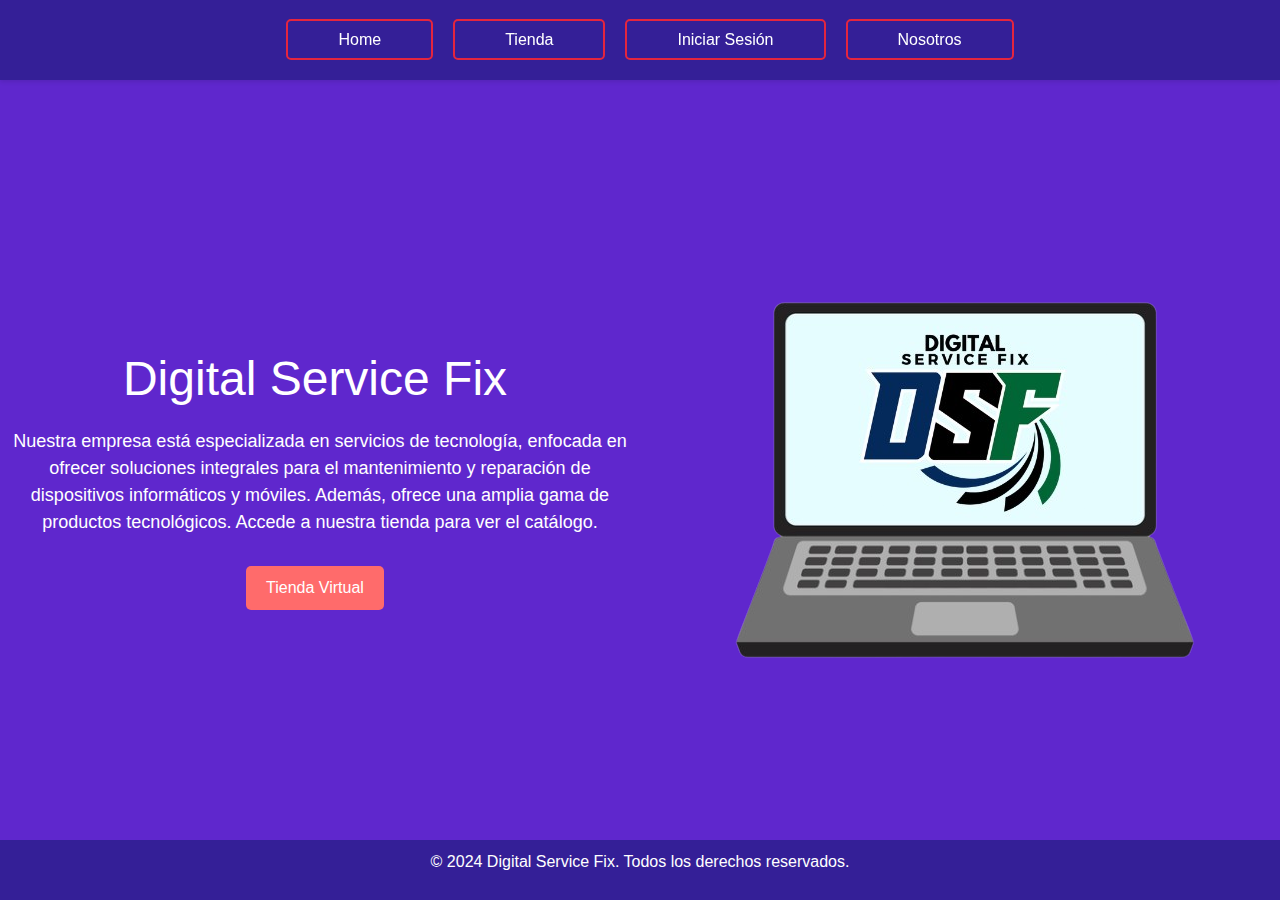
<file: index.html>
<!DOCTYPE html>
<html lang="es">
<head>
    <meta charset="UTF-8">
    <meta name="viewport" content="width=device-width, initial-scale=1.0">
    <title>Digital Service Fix</title>
    <link href="https://cdn.jsdelivr.net/npm/bootstrap@5.3.3/dist/css/bootstrap.min.css" rel="stylesheet" integrity="sha384-QWTKZyjpPEjISv5WaRU9OFeRpok6YctnYmDr5pNlyT2bRjXh0JMhjY6hW+ALEwIH" crossorigin="anonymous">
    <link rel="stylesheet" href="./source/style/style index.css">
    <link rel="shortcut icon" href="./source/img/loogB.png" type="image/x-icon">
</head>
<body>
    <header>
        <div class="navbar">
            <nav>
                <ul>
                    <li><a href="#">Home</a></li>
                    <li><a href="./source/Store.html">Tienda</a></li>
                    <li><a href="./source/login.html">Iniciar Sesión</a></li>
                    <li><a href="./source/nosotros.html">Nosotros</a></li>
                </ul>
            </nav>
        </div>
    </header>
    <main>
        <div class="content">
            <div class="text">
                <h1>Digital Service Fix</h1>
                <p>
                    Nuestra empresa está especializada en servicios de tecnología, enfocada en ofrecer soluciones integrales
                    para el mantenimiento y reparación de dispositivos informáticos y móviles. Además, ofrece una amplia gama
                    de productos tecnológicos. Accede a nuestra tienda para ver el catálogo.
                </p>
                <a href="./source/Store.html" class="btn">Tienda Virtual</a>
            </div>
            <div class="image">
                <img src="./source/img/Laptop_DSF-removebg-preview.png" alt="Digital Service Fix">
            </div>
        </div>
    </main>
    <footer>
        <p>&copy; 2024 Digital Service Fix. Todos los derechos reservados.</p>
    </footer>
</body>
</html>
</file>
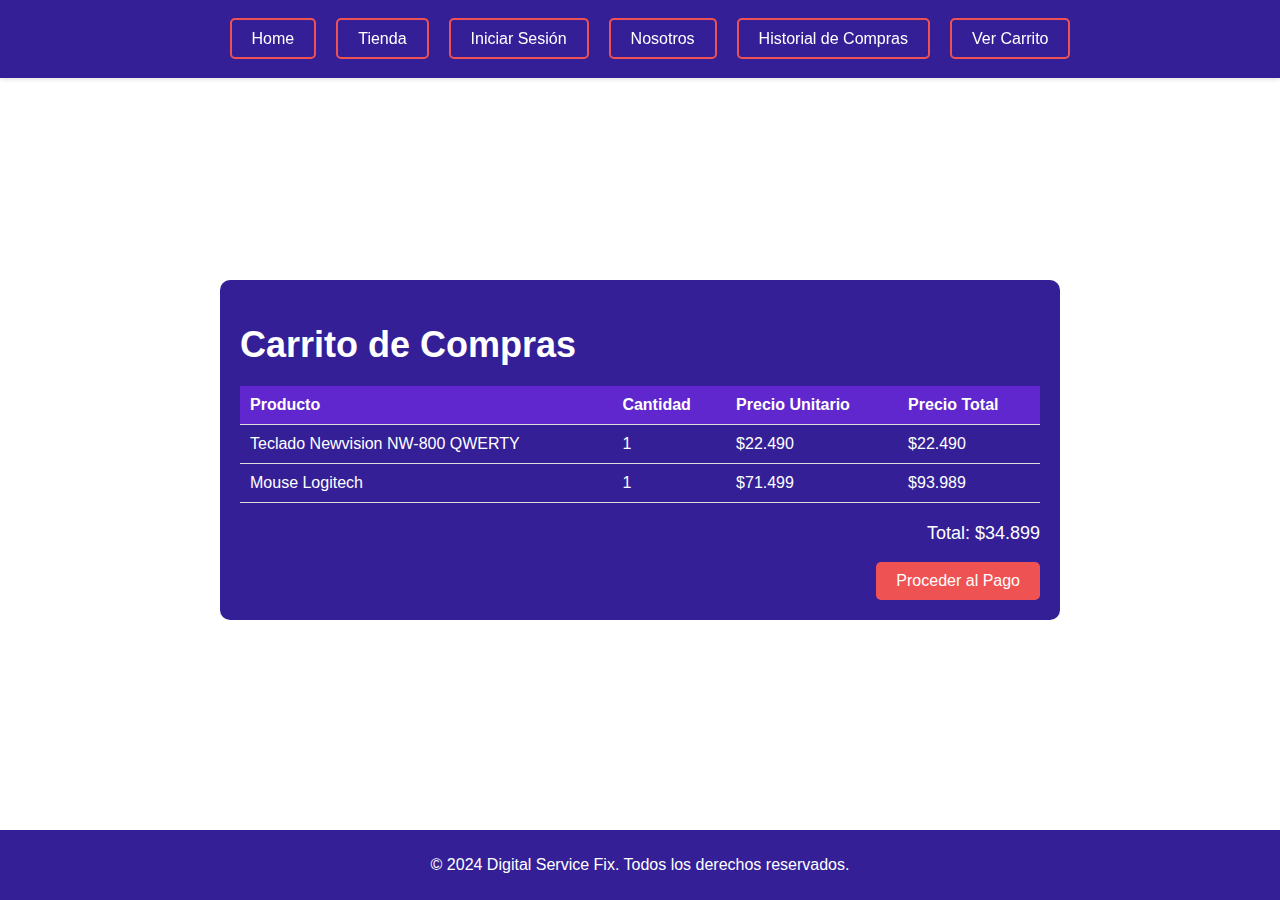
<file: source/carrito.html>
<!DOCTYPE html>
<html lang="es">
<head>
    <meta charset="UTF-8">
    <meta name="viewport" content="width=device-width, initial-scale=1.0">
    <title>Ver Carrito - Digital Service Fix</title>
    <link rel="stylesheet" href="./style/carrito.css">
</head>
<body>
    <header>
        <div class="navbar">
            <nav>
                <ul>
                    <li><a href="../index.html">Home</a></li>
                    <li><a href="./Store.html">Tienda</a></li>
                    <li><a href="./login.html">Iniciar Sesión</a></li>
                    <li><a href="./nosotros.html">Nosotros</a></li>
                    <li><a href="./historial.html">Historial de Compras</a></li>
                    <li><a href="./carrito.html">Ver Carrito</a></li>
                </ul>
            </nav>
        </div>
    </header>
    <main>
        <div class="content">
            <h1>Carrito de Compras</h1>
            <table class="cart">
                <thead>
                    <tr>
                        <th>Producto</th>
                        <th>Cantidad</th>
                        <th>Precio Unitario</th>
                        <th>Precio Total</th>
                    </tr>
                </thead>
                <tbody>
                    <tr>
                        <td>Teclado Newvision NW-800 QWERTY </td>
                        <td>1</td>
                        <td>$22.490
                        </td>
                        <td>$22.490
                        </td>
                    </tr>
                    <tr>
                        <td>Mouse Logitech</td>
                        <td>1</td>
                        <td>$71.499
                        </td>
                        <td>$93.989
                        </td>
                    </tr>
                    <!-- Agrega más filas según sea necesario -->
                </tbody>
            </table>
            <div class="cart-summary">
                <p>Total: $34.899</p>
                <button class="checkout-button">Proceder al Pago</button>
            </div>
        </div>
    </main>
    <footer>
        <p>&copy; 2024 Digital Service Fix. Todos los derechos reservados.</p>
    </footer>
</body>
</html>
</file>
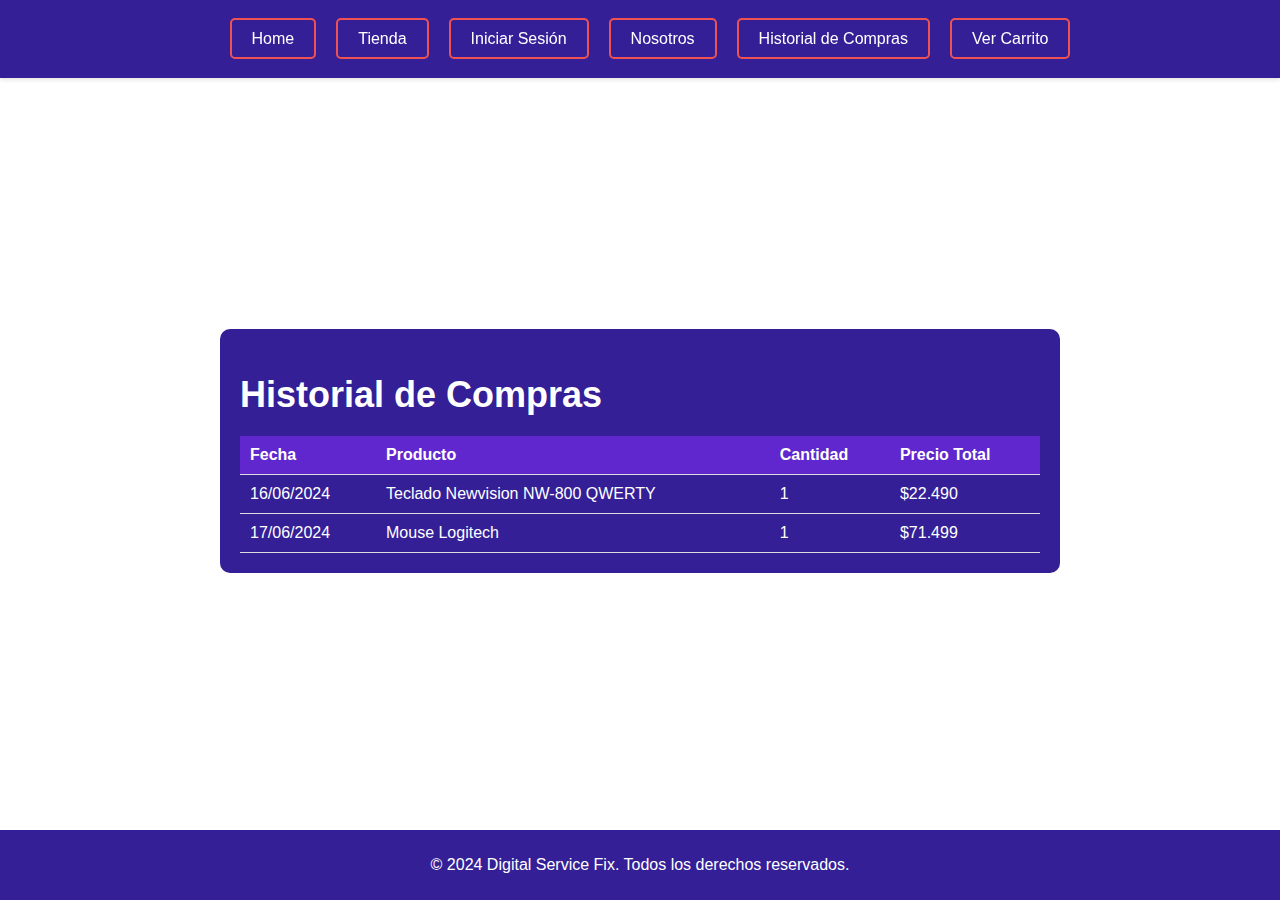
<file: source/historial.html>
<!DOCTYPE html>
<html lang="es">
<head>
    <meta charset="UTF-8">
    <meta name="viewport" content="width=device-width, initial-scale=1.0">
    <title>Historial de Compras - Digital Service Fix</title>
    <link rel="stylesheet" href="./style/historial.css">
</head>
<body>
    <header>
        <div class="navbar">
            <nav>
                <ul>
                    <li><a href="../index.html">Home</a></li>
                    <li><a href="./Store.html">Tienda</a></li>
                    <li><a href="./login.html">Iniciar Sesión</a></li>
                    <li><a href="./nosotros.html">Nosotros</a></li>
                    <li><a href="#">Historial de Compras</a></li>
                    <li><a href="./carrito.html">Ver Carrito</a></li>
                </ul>
            </nav>
        </div>
    </header>
    <main>
        <div class="content">
            <h1>Historial de Compras</h1>
            <table class="purchase-history">
                <thead>
                    <tr>
                        <th>Fecha</th>
                        <th>Producto</th>
                        <th>Cantidad</th>
                        <th>Precio Total</th>
                    </tr>
                </thead>
                <tbody>
                    <tr>
                        <td>16/06/2024</td>
                        <td>Teclado Newvision NW-800 QWERTY</td>
                        <td>1</td>
                        <td>$22.490</td>
                    </tr>
                    <tr>
                        <td>17/06/2024</td>
                        <td>Mouse Logitech</td>
                        <td>1</td>
                        <td>$71.499</td>
                    </tr>
                    <!-- Agrega más filas según sea necesario -->
                </tbody>
            </table>
        </div>
    </main>
    <footer>
        <p>&copy; 2024 Digital Service Fix. Todos los derechos reservados.</p>
    </footer>
</body>
</html>
</file>
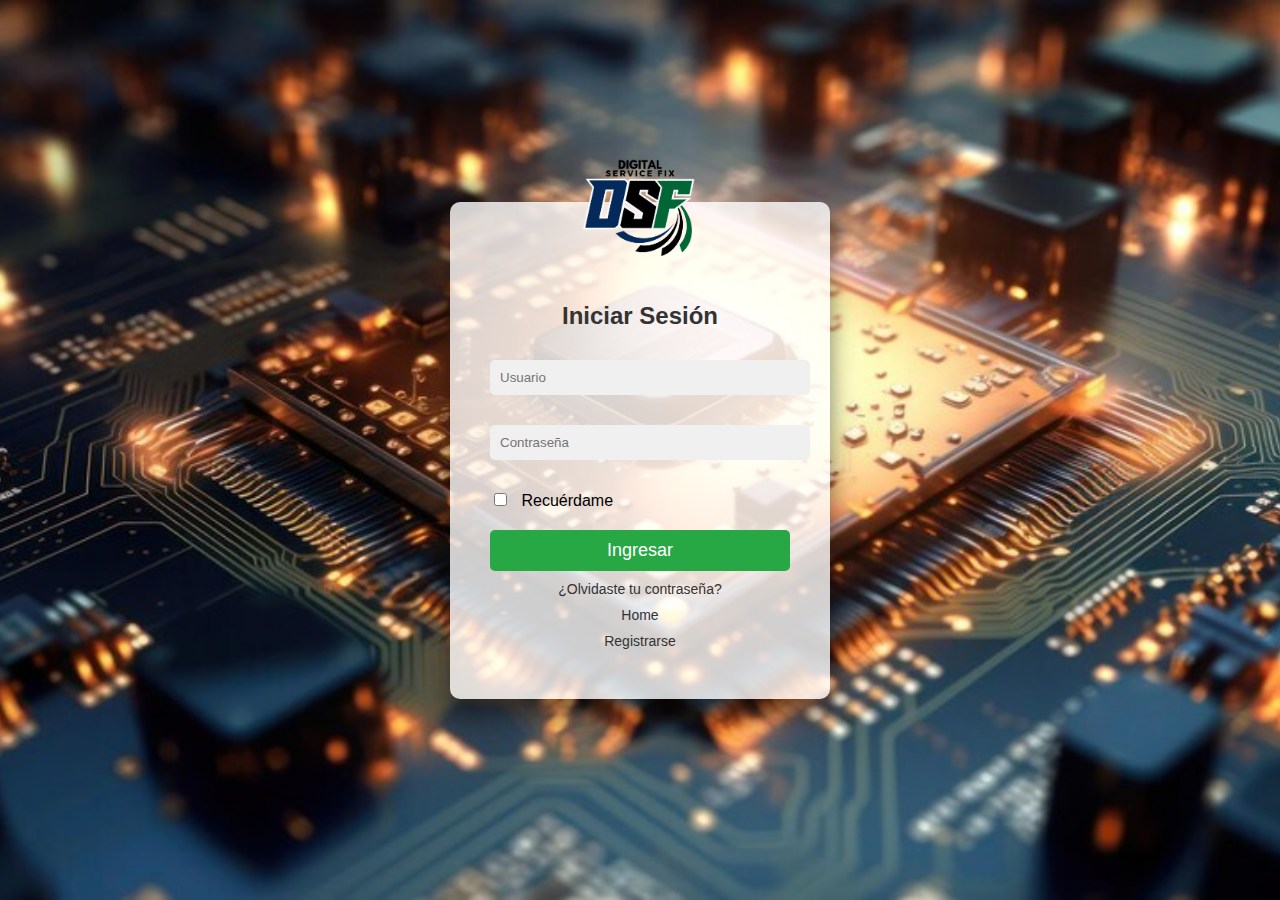
<file: source/login.html>
<!DOCTYPE html>
<html lang="es">
<head>
<meta charset="UTF-8">
<meta name="viewport" content="width=device-width, initial-scale=1.0">
<title>Iniciar Sesión - DFS</title>
<link rel="stylesheet" href="./style/style loginregister.css">
</head>
<body>
  <div class="container">
    <div class="login-box">
        <img src="../source/img/logoN.png" alt="DFS Logo" class="logo">
        <h2>Iniciar Sesión</h2>
        <form>
            <div class="textbox">
                <input type="text" placeholder="Usuario" name="usuario" required>
            </div>
            <div class="textbox">
                <input type="password" placeholder="Contraseña" name="password" required>
            </div>
            <div class="checkbox">
                <input type="checkbox" name="remember" id="remember">
                <label for="remember">Recuérdame</label>
            </div>
            <input type="submit" class="btn" value="Ingresar">
        </form>
        <a href="forgot_password.html">¿Olvidaste tu contraseña?</a>
        <a href="../index.html">Home</a>
        <a href="./register.html">Registrarse</a>
    </div>
</div>
</body>
</html>
</file>
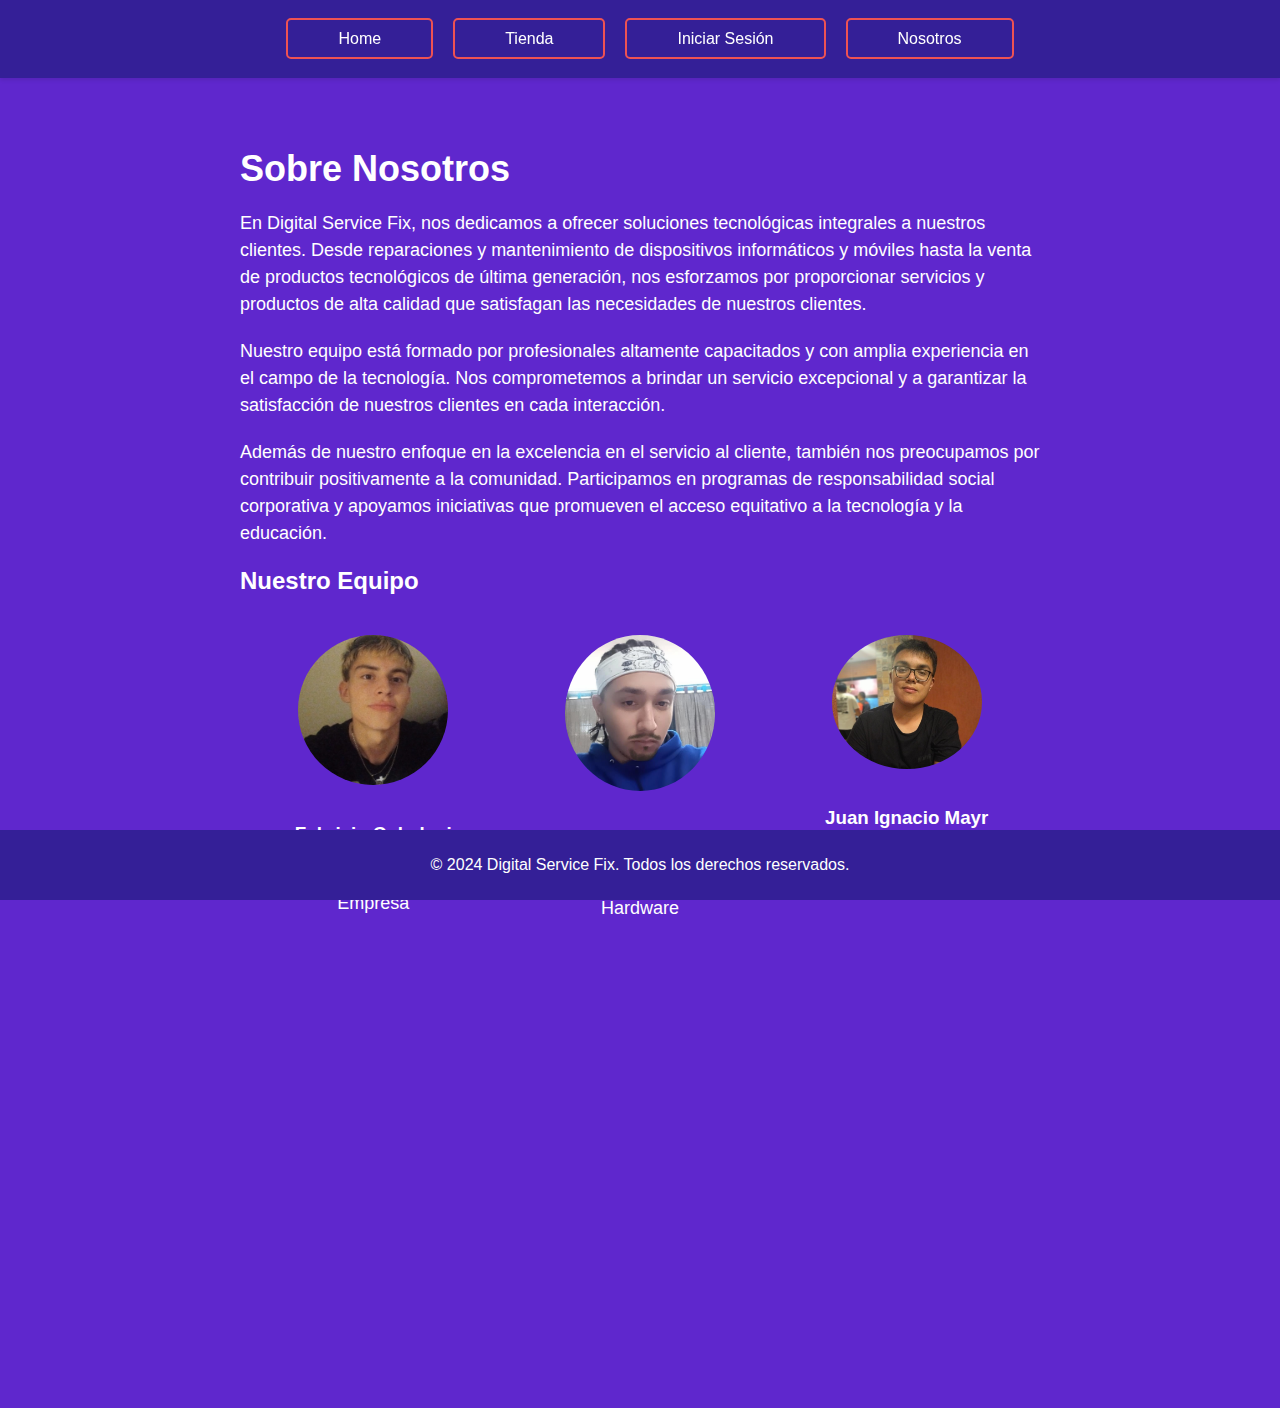
<file: source/nosotros.html>
<!DOCTYPE html>
<html lang="es">
<head>
    <meta charset="UTF-8">
    <meta name="viewport" content="width=device-width, initial-scale=1.0">
    <title>Sobre Nosotros - Digital Service Fix</title>
    <link rel="stylesheet" href="./style/nosotros.css">
    <link rel="shortcut icon" href="./source/img/loogB.png" type="image/x-icon">
</head>
<body>
    <header>
        <div class="navbar">
            <nav>
                <ul>
                    <li><a href="../index.html">Home</a></li>
                    <li><a href="./Store.html">Tienda</a></li>
                    <li><a href="./login.html">Iniciar Sesión</a></li>
                    <li><a href="#">Nosotros</a></li>
                </ul>
            </nav>
        </div>
    </header>
    <main>
        <div class="content" style="height: 100%;">

            <h1 >Sobre Nosotros</h1>
            <p>
                En Digital Service Fix, nos dedicamos a ofrecer soluciones tecnológicas integrales a nuestros clientes.
                Desde reparaciones y mantenimiento de dispositivos informáticos y móviles hasta la venta de productos
                tecnológicos de última generación, nos esforzamos por proporcionar servicios y productos de alta calidad
                que satisfagan las necesidades de nuestros clientes.
            </p>
            <p>
                Nuestro equipo está formado por profesionales altamente capacitados y con amplia experiencia en el
                campo de la tecnología. Nos comprometemos a brindar un servicio excepcional y a garantizar la
                satisfacción de nuestros clientes en cada interacción.
            </p>
            <p>
                Además de nuestro enfoque en la excelencia en el servicio al cliente, también nos preocupamos por
                contribuir positivamente a la comunidad. Participamos en programas de responsabilidad social corporativa
                y apoyamos iniciativas que promueven el acceso equitativo a la tecnología y la educación.
            </p>
            <h2>Nuestro Equipo</h2>
            <div class="team-section">
               
                <div class="team-member">
                    <img src="./img/fabri.jpeg" alt="Miembro del Equipo 1">
                    <h3>Fabricio Coledani</h3>
                    <p>Fundador y Organizador de Empresa</p>
                    
                </div>
                <div class="team-member">
                    <img src="./img/dillan.jpeg" alt="Miembro del Equipo 2">
                    <h3>Dillan Perez Diaz</h3>
                    <p>Cofundador y Gerente de Hardware</p>
                   
                </div>
                <div class="team-member">
                    <img src="./img/juani.jpeg" alt="Miembro del Equipo 3">
                    <h3>Juan Ignacio Mayr</h3>
                    <p>Cofundador y Gerente de Software</p>
                </div>
            </div>
        </div>
    </main>
    <footer>
        <p>&copy; 2024 Digital Service Fix. Todos los derechos reservados.</p>
    </footer>
</body>
</html>
</file>
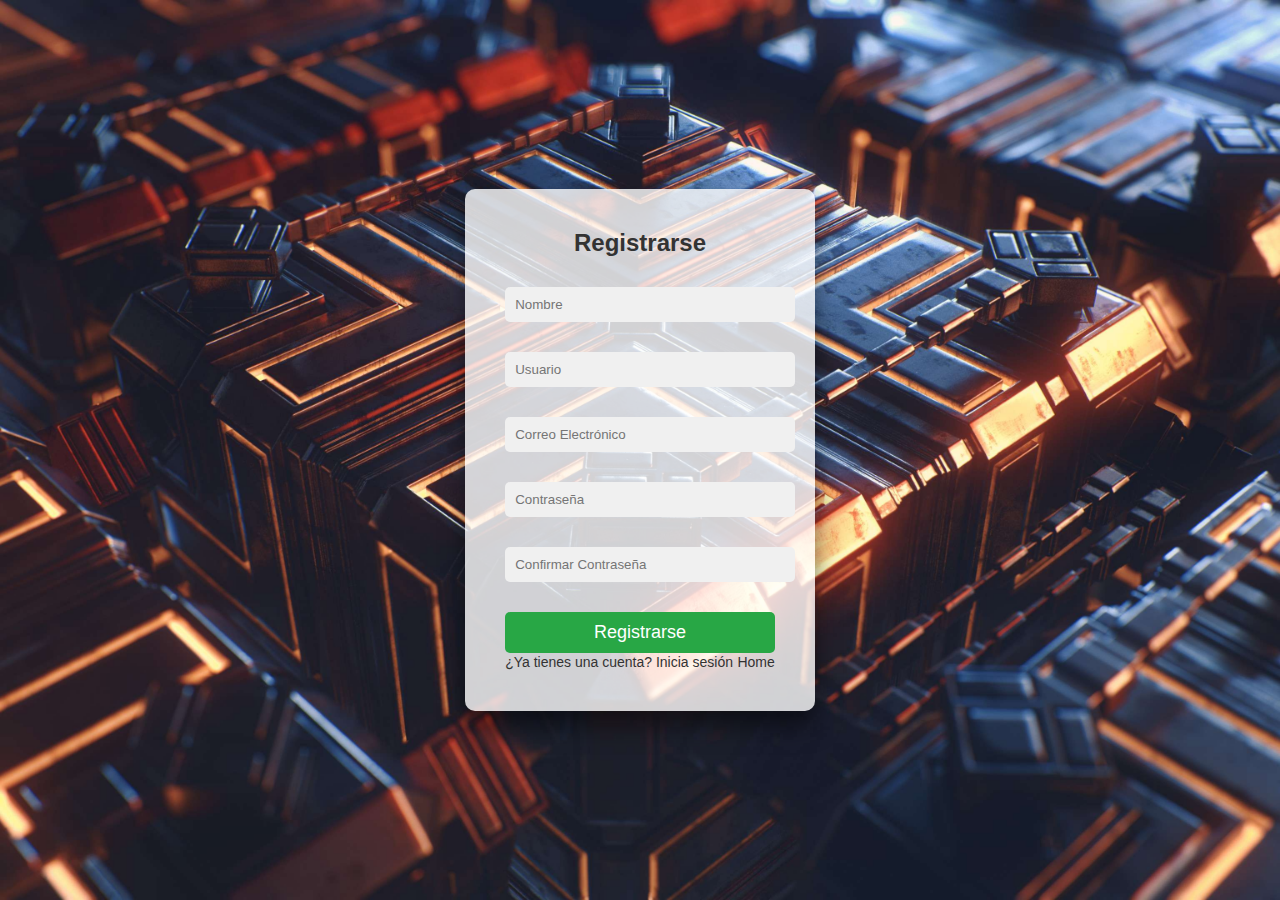
<file: source/register.html>
<!DOCTYPE html>
<html lang="es">
<head>
    <meta charset="UTF-8">
    <meta name="viewport" content="width=device-width, initial-scale=1.0">
    <title>Registro - DFS</title>
    <link rel="stylesheet" href="./style/style registro.css">
</head>
<body>
    <div class="container">
        <div class="register-box">
            <h2>Registrarse</h2>
            <form>
                <div class="textbox">
                    <input type="text" placeholder="Nombre" name="nombre" required>
                </div>
                <div class="textbox">
                    <input type="text" placeholder="Usuario" name="usuario" required>
                </div>
                <div class="textbox">
                    <input type="email" placeholder="Correo Electrónico" name="email" required>
                </div>
                <div class="textbox">
                    <input type="password" placeholder="Contraseña" name="password" required>
                </div>
                <div class="textbox">
                    <input type="password" placeholder="Confirmar Contraseña" name="confirm_password" required>
                </div>
                <input type="submit" class="btn" value="Registrarse">
            </form>
            <a href="./login.html">¿Ya tienes una cuenta? Inicia sesión</a>
            <a href="../index.html">Home</a>
        </div>
    </div>
</body>
</html>
</file>
<file: source/style/style index.css>
body {
    margin: 0;
    padding: 0;
    font-family: Arial, Helvetica, sans-serif;
    background-color: #5f27cd;
    color: white;
}

header {
    background-color: #341f97;
    padding: 20px 0;
    position: fixed;
    width: 100%;
    top: 0;
    left: 0;
    box-shadow: 0 2px 4px rgba(0, 0, 0, 0.1);
    z-index: 1000;
}

.navbar {
    display: flex;
    justify-content: center;
    align-items: center;
}

nav ul {
    list-style: none;
    margin: 0;
    padding: 0;
    display: flex;
}

nav ul li {
    margin-left: 20px;
}

nav ul li a {
    text-decoration: none;
    color: white;
    font-size: 16px;
    padding: 10px 50px;
    border: 2px solid #e5253e;
    border-radius: 5px;
    transition: background-color 0.3s, color 0.3s;
}

nav ul li a:hover {
    background-color: #ee5253;
}

main {
    display: flex;
    justify-content: center;
    align-items: center;
    height: 100vh;
    text-align: center;
    padding-top: 60px;
}

.logo {
    font-size: 24px;
    font-weight: bold;
}

.content {
    display: flex;
    flex-direction: row;
    justify-content: center;
    align-items: center;
}

.text {
    flex: 1;
    margin-right: 20px;
}

.text h1 {
    font-size: 48px;
    margin-bottom: 20px;
}

.text p {
    font-size: 18px;
    line-height: 1.5;
    margin-bottom: 30px;
    margin-left: 10px;
}

.btn {
    display: inline-block;
    padding: 10px 20px;
    background-color: #ff6b6b;
    color: white;
    border: none;
    border-radius: 5px;
    text-decoration: none;
    font-size: 16px;
}

.btn:hover {
    background-color: #ee5253;
}

.image {
    flex: 1;
}

.image img {
    max-width: 100%;
    height: auto;
}

footer {
    background-color: #341f97;
    padding: 10px 0;
    text-align: center;
    position: fixed;
    bottom: 0;
    width: 100%;
}
</file>
<file: source/style/carrito.css>
/* Estilos generales */
body {
    margin: 0;
    padding: 0;
    font-family: Arial, Helvetica, sans-serif;
    background-color: white;
    color: white;
}

header {
    background-color: #341f97;
    padding: 30px 0;
    position: fixed;
    width: 100%;
    top: 0;
    left: 0;
    box-shadow: 0 2px 4px rgba(0, 0, 0, 0.1);
    z-index: 1000;
}

.navbar {
    display: flex;
    justify-content: center;
    align-items: center;
}

nav ul {
    list-style: none;
    margin: 0;
    padding: 0;
    display: flex;
}

nav ul li {
    margin-left: 20px;
}

nav ul li a {
    text-decoration: none;
    color: white;
    font-size: 16px;
    padding: 10px 20px;
    border: 2px solid #ee5253;
    border-radius: 5px;
    transition: background-color 0.3s, color 0.3s;
}

nav ul li a:hover {
    background-color: #ee5253;
    color: #ffffff;
}

main {
    display: flex;
    justify-content: center;
    align-items: center;
    min-height: calc(100vh - 80px); /* Considerando el tamaño del header */
    padding-top: 40px; /* Ajuste para que el contenido no se superponga con el header */
}

.content {
    width: 80%;
    max-width: 800px;
    text-align: left;
    padding: 20px;
    background-color: #341f97;
    border-radius: 10px;
}

.content h1 {
    font-size: 36px;
    margin-bottom: 20px;
}

.cart {
    width: 100%;
    border-collapse: collapse;
    margin-top: 20px;
}

.cart th, .cart td {
    padding: 10px;
    text-align: left;
    border-bottom: 1px solid #ddd;
}

.cart th {
    background-color: #5f27cd;
    color: white;
}

.cart-summary {
    margin-top: 20px;
    text-align: right;
}

.cart-summary p {
    font-size: 18px;
}

.checkout-button {
    background-color: #ee5253;
    color: white;
    border: none;
    padding: 10px 20px;
    font-size: 16px;
    border-radius: 5px;
    cursor: pointer;
    transition: background-color 0.3s;
}

.checkout-button:hover {
    background-color: #ff6b6b;
}

footer {
    background-color: #341f97;
    padding: 10px 0;
    text-align: center;
    position: fixed;
    bottom: 0;
    width: 100%;
}
</file>
<file: source/style/historial.css>
/* Estilos generales */
body {
    margin: 0;
    padding: 0;
    font-family: Arial, Helvetica, sans-serif;
    background-color: #ffffff;
    color: white;
   
}

header {
    background-color: #341f97;
    padding: 30px 0;
    position: fixed;
    width: 100%;
    top: 0;
    left: 0;
    box-shadow: 0 2px 4px rgba(0, 0, 0, 0.1);
    z-index: 1000;
}

.navbar {
    display: flex;
    justify-content: center;
    align-items: center;
}

nav ul {
    list-style: none;
    margin: 0;
    padding: 0;
    display: flex;
}

nav ul li {
    margin-left: 20px;
}

nav ul li a {
    text-decoration: none;
    color: white;
    font-size: 16px;
    padding: 10px 20px;
    border: 2px solid #ee5253;
    border-radius: 5px;
    transition: background-color 0.3s, color 0.3s;
}

nav ul li a:hover {
    background-color: #ee5253;
    color: #ffffff;
}

main {
    display: flex;
    justify-content: center;
    align-items: center;
    min-height: calc(100vh - 80px); /* Considerando el tamaño del header */
    padding-top: 40px; /* Ajuste para que el contenido no se superponga con el header */
    margin-top: 1px;
}

.content {
    width: 80%;
    max-width: 800px;
    text-align: left;
    padding: 20px;
    background-color: #341f97;
    border-radius: 10px;
}

.content h1 {
    font-size: 36px;
    margin-bottom: 20px;
}

.purchase-history {
    width: 100%;
    border-collapse: collapse;
    margin-top: 20px;
}

.purchase-history th, .purchase-history td {
    padding: 10px;
    text-align: left;
    border-bottom: 1px solid #ddd;
}

.purchase-history th {
    background-color: #5f27cd;
    color: white;
}

footer {
    background-color: #341f97;
    padding: 10px 0;
    text-align: center;
    position: fixed;
    bottom: 0;
    width: 100%;
}
</file>
<file: source/style/style loginregister.css>
body {
  margin: 0;
  padding: 0;
  background: url('../img/circuito-blu-ad-alta-tecnologia-4k-hq_997534-681.jpg') no-repeat center center fixed;
  background-size: cover;
  font-family: Arial, Helvetica, sans-serif;
}

.container {
  display: flex;
  justify-content: center;
  align-items: center;
  height: 100vh;
}

.login-box {
  position: relative;
  background: rgba(255, 255, 255, 0.8);
  padding: 40px;
  border-radius: 10px;
  box-shadow: 0 15px 25px rgba(0, 0, 0, 0.5);
  text-align: center;
  width: 300px; /* Ajusta según sea necesario */
}

.login-box .logo {
  position: absolute;
  top: -70px; /* Ajusta para posicionar el logo */
  left: 50%;
  transform: translateX(-50%);
  width: 150px; /* Ajusta el tamaño según sea necesario */
}

.login-box h2 {
  margin-top: 60px; /* Ajusta el margen para evitar superposición */
  margin-bottom: 30px;
  padding: 0;
  color: #333;
}

.textbox {
  position: relative;
  margin-bottom: 30px;
}

.textbox input {
  width: 100%;
  padding: 10px;
  background: #f0f0f0;
  border: none;
  outline: none;
  border-radius: 5px;
}

.checkbox {
  text-align: left;
  margin-bottom: 20px;
}

.checkbox input {
  margin-right: 10px;
}

.btn {
  width: 100%;
  background: #28a745;
  border: none;
  padding: 10px;
  cursor: pointer;
  border-radius: 5px;
  color: white;
  font-size: 18px;
}

.btn:hover {
  background: #218838;
}

.login-box a {
  display: block;
  text-decoration: none;
  font-size: 14px;
  color: #333;
  margin: 10px 0;
}

.login-box a:hover {
  color: #28a745;
}
</file>
<file: source/style/nosotros.css>
/* Estilos generales */
body {
    margin: 0;
    padding: 0;
    font-family: Arial, Helvetica, sans-serif;
    background-color: #5f27cd;
    color: white;
    /* Agrega un margen inferior igual a la altura de tu pie de página */
    margin-bottom: 30%;
    margin-top: 5%;
}

header {
    background-color: #341f97;
    padding: 30px 0;
    position: fixed;
    width: 100%;
    top: 0;
    left: 0;
    box-shadow: 0 2px 4px rgba(0, 0, 0, 0.1);
    z-index: 1000;
}

.navbar {
    display: flex;
    justify-content: center;
    align-items: center;
}

nav ul {
    list-style: none;
    margin: 0;
    padding: 0;
    display: flex;
}

nav ul li {
    margin-left: 20px;
}

nav ul li a {
    text-decoration: none;
    color: white;
    font-size: 16px;
    padding: 10px 50px;
    border: 2px solid #ee5253;
    border-radius: 5px;
    transition: background-color 0.3s, color 0.3s;
}

nav ul li a:hover {
    background-color: #ee5253;
    color: #ffffff;
}

main {
    display: flex;
    justify-content: center;
    align-items: center;
    height: 100vh;
    text-align: center;
    padding-top: 60px;
}

.content {
    width: 80%;
    max-width: 800px;
    text-align: left;
    padding: 20px;
}

.content h1 {
    font-size: 36px;
    margin-bottom: 20px;
}

.content p {
    font-size: 18px;
    line-height: 1.5;
    margin-bottom: 20px;
}

.team-section {
    margin-top: 40px;
    display: flex;
    justify-content: space-around;
    flex-wrap: wrap;
}

.team-member {
    text-align: center;
    margin-bottom: 30px;
    flex: 1 0 21%; /* Esto permitirá que los elementos se ajusten en la fila y se envuelvan cuando no haya suficiente espacio. */
}

.team-member img {
    width: 150px;
    border-radius: 50%;
    margin-bottom: 15px;
}

.team-member h3 {
    margin-bottom: 10px;
}

footer {
    background-color: #341f97;
    padding: 10px 0;
    text-align: center;
    position: fixed;
    bottom: 0;
    width: 100%;
}
</file>
<file: source/style/style registro.css>
/* Estilos para el formulario de registro */
body {
    margin: 0;
    padding: 0;
    background: url('../img/wp9314356-4k-technology-desktop-wallpapers.jpg') no-repeat center center fixed;
    background-size: cover;
    font-family: Arial, Helvetica, sans-serif;
}

.logo-dfs {
    position: absolute;
    top: -60px; /* Ajusta este valor según el tamaño de tu logo */
    left: 50%;
    transform: translateX(-50%);
    width: 120px; /* Ajusta el ancho según tu logo */
    height: auto;}

.container {
    display: flex;
    flex-direction: column;
    justify-content: center;
    align-items: center;
    height: 100vh;
}

.container .logo {
    width: 100px;
    margin-bottom: 20px;
}

.register-box {
    background: rgba(255, 255, 255, 0.8);
    padding: 40px;
    border-radius: 10px;
    box-shadow: 0 15px 25px rgba(0, 0, 0, 0.5);
    text-align: center;
}

.register-box h2 {
    margin: 0 0 30px;
    padding: 0;
    color: #333;
}

.textbox {
    position: relative;
    margin-bottom: 30px;
}

.textbox input {
    width: 100%;
    padding: 10px;
    background: #f0f0f0;
    border: none;
    outline: none;
    border-radius: 5px;
}

.btn {
    width: 100%;
    background: #28a745;
    border: none;
    padding: 10px;
    cursor: pointer;
    border-radius: 5px;
    color: white;
    font-size: 18px;
}

.btn:hover {
    background: #218838;
}

.register-box a {
    text-decoration: none;
    font-size: 14px;
    color: #333;
}

.register-box a:hover {
    color: #28a745;
}
</file>
